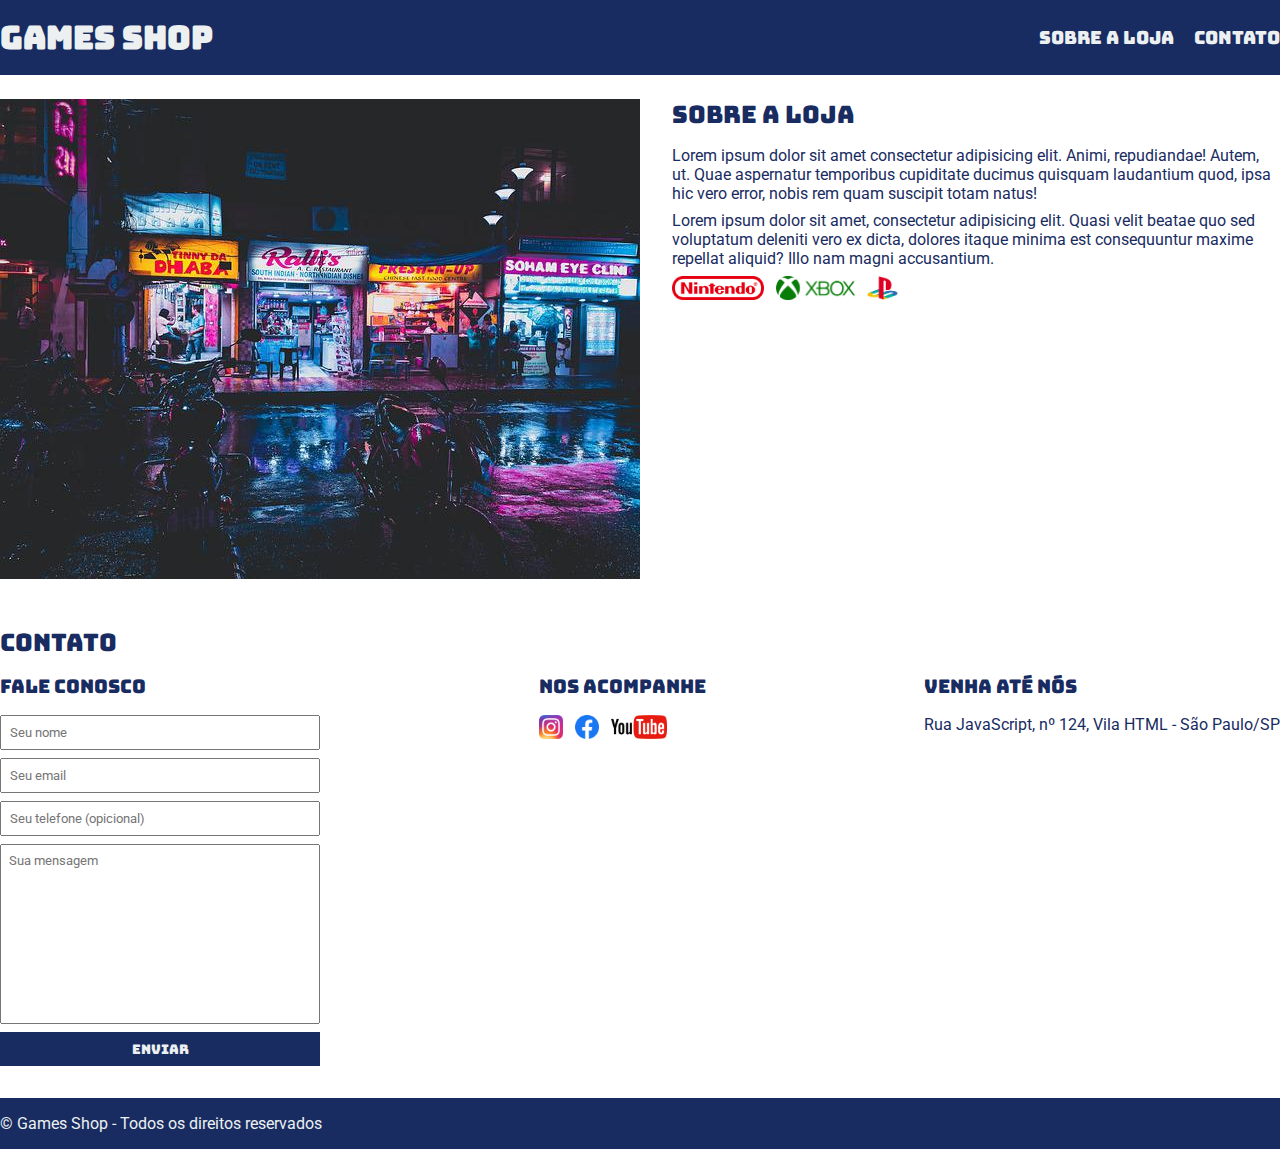
<file: index.html>
<!DOCTYPE html>
<html lang="pt-br">
<head>
    <meta charset="UTF-8">
    <meta http-equiv="X-UA-Compatible" content="IE=edge">
    <meta name="viewport" content="width=device-width, initial-scale=1.0">
    <title>Games Shop</title>
    <link rel="stylesheet" href="./projeto1.css">
    <link rel="preconnect" href="https://fonts.googleapis.com">
    <link rel="preconnect" href="https://fonts.gstatic.com" crossorigin>
    <link href="https://fonts.googleapis.com/css2?family=Bungee&family=Roboto&display=swap" rel="stylesheet">
</head>
<body>
    <header>
        <div class="container">
            <h1>Games Shop</h1>
            <nav>
                <ul>
                    <li>
                        <a href="#about">Sobre a loja</a>
                    </li>
                    <li>
                        <a href="#contact">Contato</a>
                    </li>
                </ul>
            </nav>
        </div>
    </header>
    <section id="about">
        <div class="container">
            <img class="store-front" src="./images/loja.jpg" alt="Fachada da loja Games Shop">
            <div>
                <h2>Sobre a loja</h2>
                <p>
                    Lorem ipsum dolor sit amet consectetur adipisicing elit. Animi, repudiandae! Autem, ut. Quae aspernatur temporibus cupiditate ducimus quisquam laudantium quod, ipsa hic vero error, nobis rem quam suscipit totam natus!
                </p>
                <p>
                    Lorem ipsum dolor sit amet, consectetur adipisicing elit. Quasi velit beatae quo sed voluptatum deleniti vero ex dicta, dolores itaque minima est consequuntur maxime repellat aliquid? Illo nam magni accusantium.
                </p>
                <ul class="brands-list">
                    <li><img src="./images/nintendo.png" alt="Nintendo"/></li>
                    <li><img src="./images/xbox.png" alt="Xbox"/></li>
                    <li><img src="./images/playstation.png" alt="Playstation"/></li>
                </ul>
            </div>
        </div>
    </section>
    <section id="contact">
        <div class="container">
            <h2>Contato</h2>
            <div class="contact-methods">
                <div>
                    <h3>Fale conosco</h3>
                    <form>
                        <input type="text" placeholder="Seu nome" required />
                        <input type="email" placeholder="Seu email" required />
                        <input type="tel" placeholder="Seu telefone (opicional)" />
                        <textarea placeholder="Sua mensagem" required></textarea>
                        <button type="Submit">Enviar</button>
                    </form>
                </div>
                <div>
                    <h3>Nos acompanhe</h3>
                    <ul class="social-links">
                        <li>
                            <a href="#" title="Siga-nos no Instagram">
                                <img src="./images/instagram.png" alt="Logo do Instagram" />
                            </a>
                        </li>
                        <li>
                            <a href="#" title="Siga-nos no Facebook">
                                <img src="./images/facebook.png" alt="Logo do Facebook" />
                            </a>
                        </li>
                        <li>
                            <a href="#" title="Visite nosso canal no Youtube">
                                <img src="./images/youtube.png" alt="Logo do Youtube" />
                            </a>
                        </li>
                    </ul>
                </div>
                <div>
                    <h3>Venha até nós</h3>
                    <p>
                        Rua JavaScript, nº 124, Vila HTML - São Paulo/SP
                    </p>
                </div>
            </div>
        </div>
    </section>
    <footer>
        <div class="container">
            <p>
                &copy; Games Shop - Todos os direitos reservados
            </p>
        </div>
    </footer>
</body>
</html>
</file>
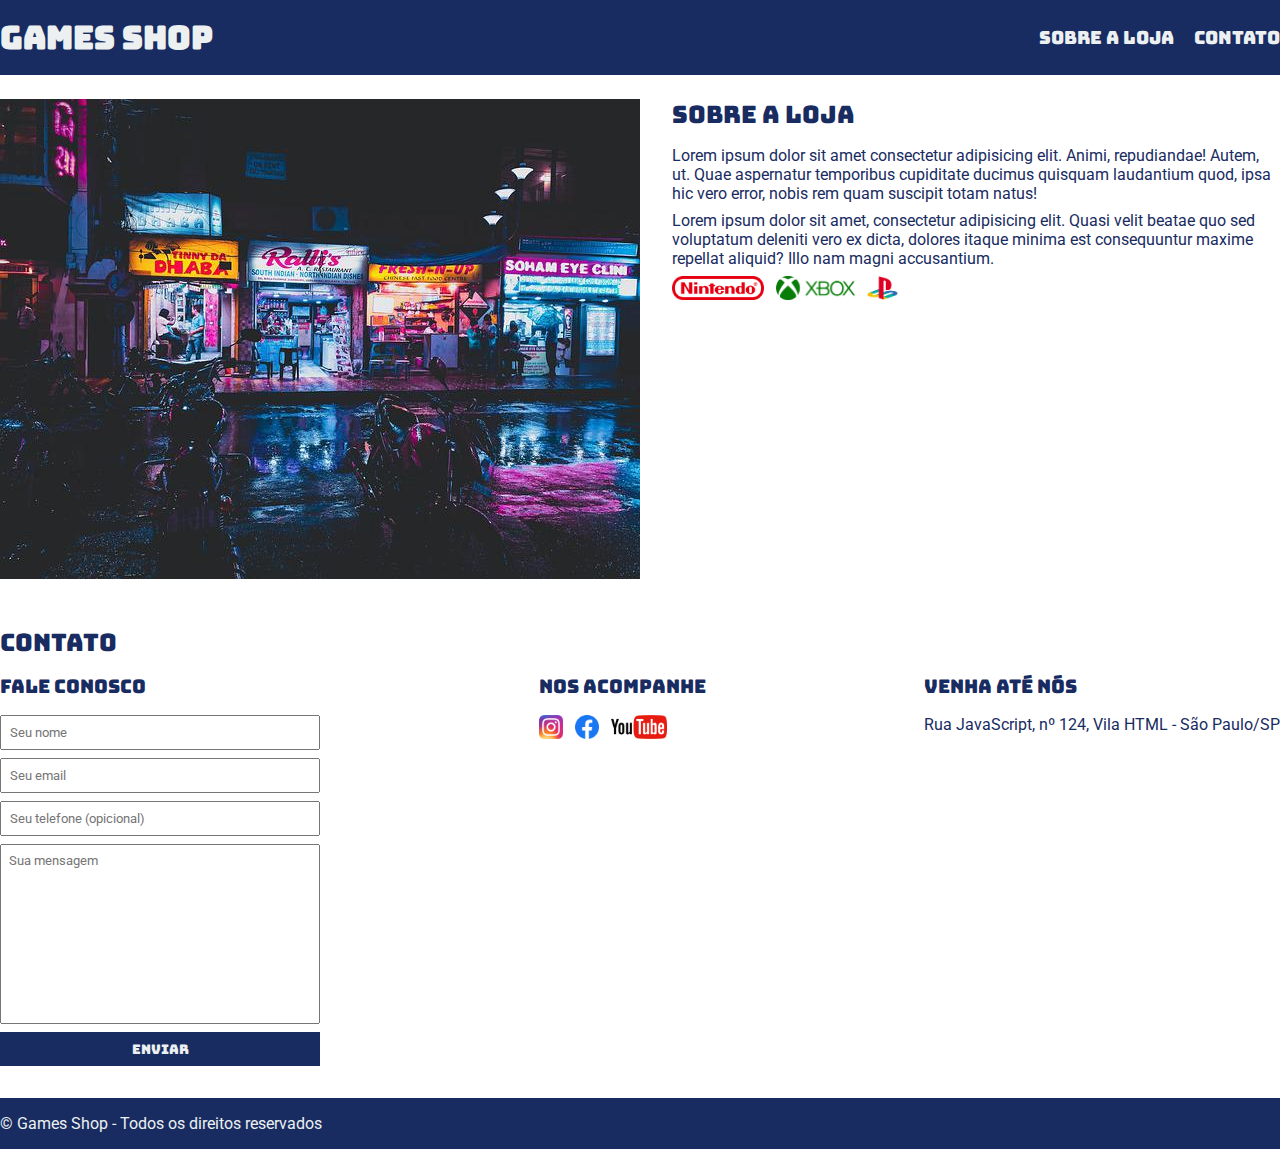
<file: projeto1.html>
<!DOCTYPE html>
<html lang="pt-br">
<head>
    <meta charset="UTF-8">
    <meta http-equiv="X-UA-Compatible" content="IE=edge">
    <meta name="viewport" content="width=device-width, initial-scale=1.0">
    <title>Games Shop</title>
    <link rel="stylesheet" href="./projeto1.css">
    <link rel="preconnect" href="https://fonts.googleapis.com">
    <link rel="preconnect" href="https://fonts.gstatic.com" crossorigin>
    <link href="https://fonts.googleapis.com/css2?family=Bungee&family=Roboto&display=swap" rel="stylesheet">
</head>
<body>
    <header>
        <div class="container">
            <h1>Games Shop</h1>
            <nav>
                <ul>
                    <li>
                        <a href="#about">Sobre a loja</a>
                    </li>
                    <li>
                        <a href="#contact">Contato</a>
                    </li>
                </ul>
            </nav>
        </div>
    </header>
    <section id="about">
        <div class="container">
            <img class="store-front" src="./images/loja.jpg" alt="Fachada da loja Games Shop">
            <div>
                <h2>Sobre a loja</h2>
                <p>
                    Lorem ipsum dolor sit amet consectetur adipisicing elit. Animi, repudiandae! Autem, ut. Quae aspernatur temporibus cupiditate ducimus quisquam laudantium quod, ipsa hic vero error, nobis rem quam suscipit totam natus!
                </p>
                <p>
                    Lorem ipsum dolor sit amet, consectetur adipisicing elit. Quasi velit beatae quo sed voluptatum deleniti vero ex dicta, dolores itaque minima est consequuntur maxime repellat aliquid? Illo nam magni accusantium.
                </p>
                <ul class="brands-list">
                    <li><img src="./images/nintendo.png" alt="Nintendo"/></li>
                    <li><img src="./images/xbox.png" alt="Xbox"/></li>
                    <li><img src="./images/playstation.png" alt="Playstation"/></li>
                </ul>
            </div>
        </div>
    </section>
    <section id="contact">
        <div class="container">
            <h2>Contato</h2>
            <div class="contact-methods">
                <div>
                    <h3>Fale conosco</h3>
                    <form>
                        <input type="text" placeholder="Seu nome" required />
                        <input type="email" placeholder="Seu email" required />
                        <input type="tel" placeholder="Seu telefone (opicional)" />
                        <textarea placeholder="Sua mensagem" required></textarea>
                        <button type="Submit">Enviar</button>
                    </form>
                </div>
                <div>
                    <h3>Nos acompanhe</h3>
                    <ul class="social-links">
                        <li>
                            <a href="#" title="Siga-nos no Instagram">
                                <img src="./images/instagram.png" alt="Logo do Instagram" />
                            </a>
                        </li>
                        <li>
                            <a href="#" title="Siga-nos no Facebook">
                                <img src="./images/facebook.png" alt="Logo do Facebook" />
                            </a>
                        </li>
                        <li>
                            <a href="#" title="Visite nosso canal no Youtube">
                                <img src="./images/youtube.png" alt="Logo do Youtube" />
                            </a>
                        </li>
                    </ul>
                </div>
                <div>
                    <h3>Venha até nós</h3>
                    <p>
                        Rua JavaScript, nº 124, Vila HTML - São Paulo/SP
                    </p>
                </div>
            </div>
        </div>
    </section>
    <footer>
        <div class="container">
            <p>
                &copy; Games Shop - Todos os direitos reservados
            </p>
        </div>
    </footer>
</body>
</html>
</file>
<file: projeto1.css>
* {
    margin: 0;
    padding: 0;
    box-sizing: border-box;
}

header,
section h2,
section h3,
form button {
    font-family: 'Bungee', cursive;
    font-weight: normal;
}

body, input, textarea {
    font-family: 'Roboto', sans-serif;
}

header {
    padding: 16px 0;
    background-color: #182C61;
    color: #ecf0f1;
}

header nav li {
    display: inline;
    margin-left: 16px;
    font-size: 18px;
}

header nav li a {
    color: #ecf0f1;
    text-decoration: none;
}

.container {
    max-width: 1280px;
    width: 100%;
    margin: 0 auto;
}

header .container,
section .container {
    display: flex;
    align-items: center;
    justify-content: space-between;
}

.brands-list img {
    height: 24px;
}

.brands-list li {
    display: inline;
    margin-right: 8px;
}

section .container {
    align-items: flex-start;
}

section {
    padding: 24px 0;
}

section h2 {
    margin-bottom: 16px;
}

section {
    color: #182C61;
}

section p {
    margin-bottom: 8px;
}

.store-front {
    margin-right: 32px;
}

.social-links img {
    height: 24px;
}

.social-links li {
    display: inline;
    margin-right: 8px;
}

.social-links li a {
    text-decoration: none;
}

#contact .container {
    display: block;
}

.contact-methods {
    display: flex;
    justify-content: space-between;
}

form input,
form textarea,
form button {
    display: block;
    width: 320px;
    margin-bottom: 8px;
    padding: 8px;
}

form textarea {
    resize: none;
    height: 180px;
}

section h3 {
    margin-bottom: 16px;
}

form button {
    background-color: #182C61;
    color: #ecf0f1;
    border: none;
    cursor: pointer;
}

form button:hover {
    background-color: #2e51b4;
}

input:focus, textarea:focus {
    outline-color: #182C61;
}

footer {
    background-color: #182C61;
    color: #ecf0f1;
    padding: 16px 0;
}
</file>
